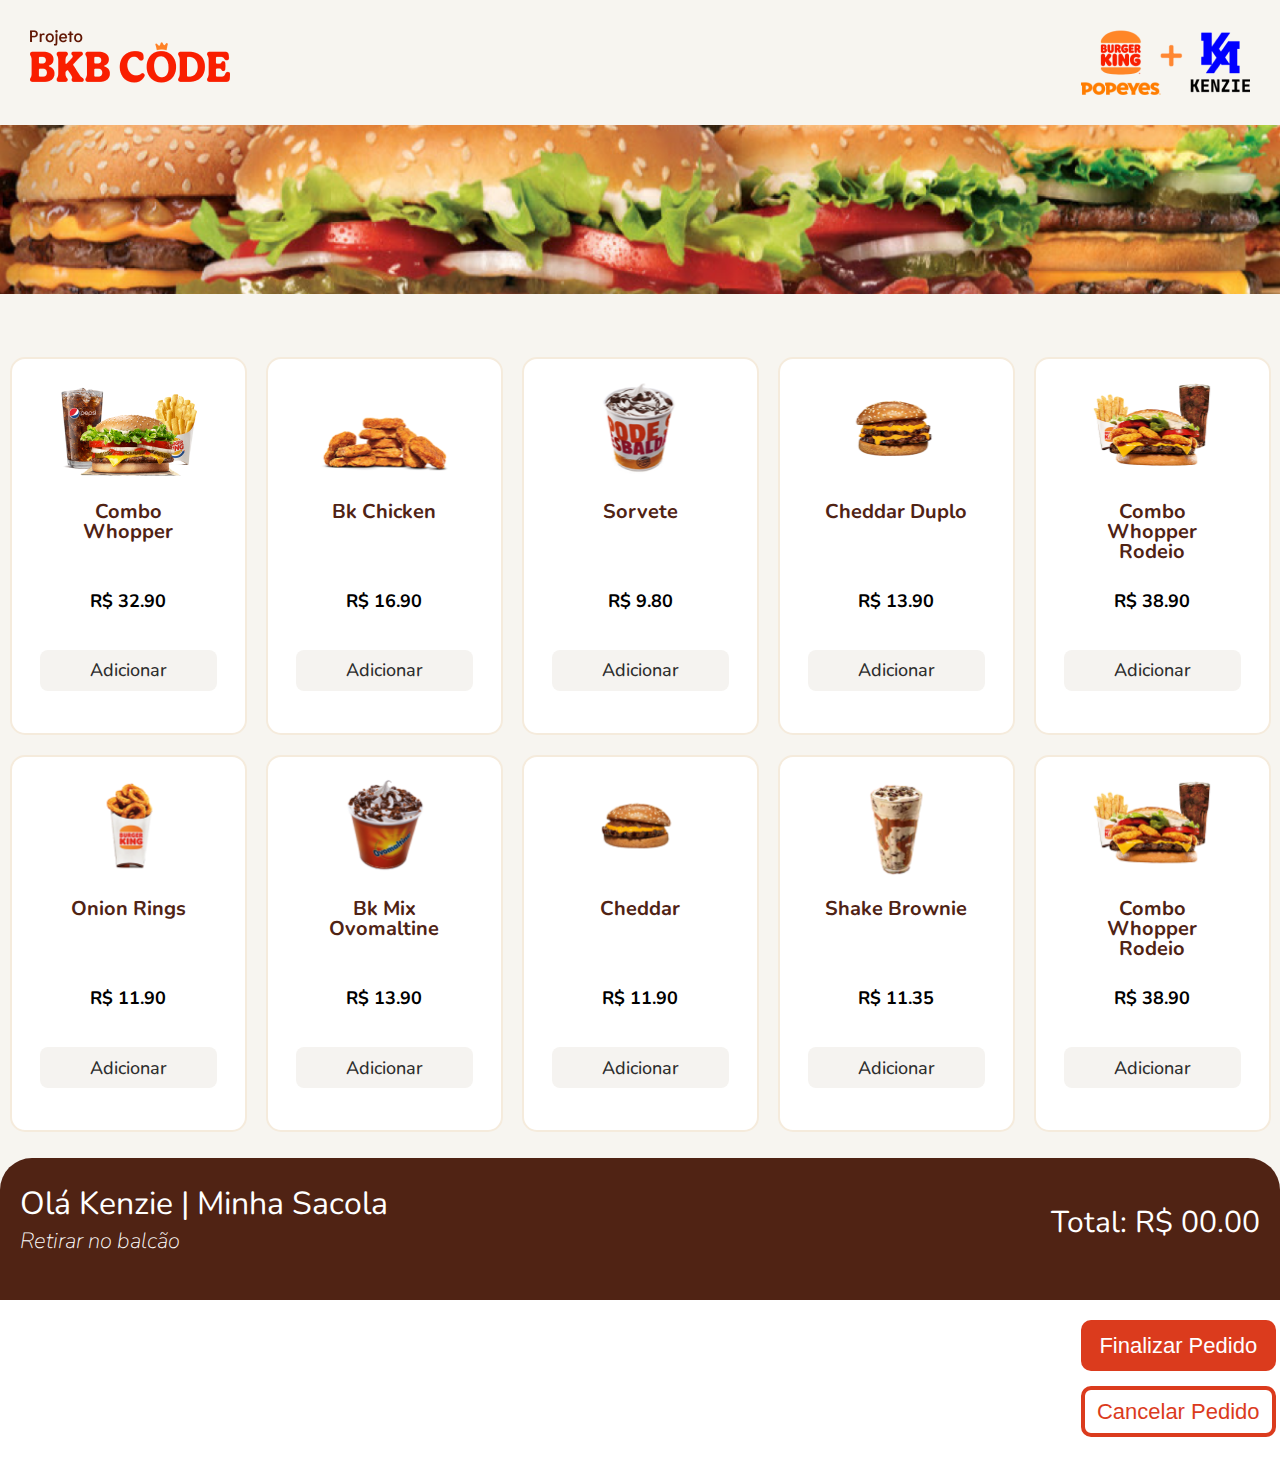
<file: index.html>
<!DOCTYPE html>
<html lang="pt-BR">
<head>
    <meta charset="UTF-8">
    <meta http-equiv="X-UA-Compatible" content="IE=edge">
    <meta name="viewport" content="width=device-width, initial-scale=1.0">
    <title>Projeto BKB CODE</title>
    <link rel="stylesheet" href="src/css/reset.css">
    <link rel="stylesheet" href="src/css/style.css">
    <link rel="preconnect" href="https://fonts.googleapis.com">
    <link rel="preconnect" href="https://fonts.gstatic.com" crossorigin>
    <link href="https://fonts.googleapis.com/css2?family=Nunito:ital,wght@0,200;0,300;0,400;0,500;0,600;0,700;1,200;1,300;1,400;1,500;1,600&display=swap" rel="stylesheet">
</head>
<body>
    <header class="container cabecalho">
        <img src="src/assets/Projeto BKB Code 1.png" alt="Logomarca Burger King, popeyes + Kenzie" width="200" height="52.58">
        <img src="src/assets/Logos 1.png" alt="Logomarca Projeto BKB CODE" width="169" height="65">
    </header>
    <section class="banner">
        <picture>
            <!-- imagem responsiva -->
            <source media="(max-width:969px)" srcset="src/assets/banner669.png" type="image/png">
            <source media="(max-width:916px)" srcset="src/assets/banner916.png" type="image/png">
            <source media="(max-width:1330px)" srcset="src/assets/banner1330.png" type="image/png">
            <img src="src/assets/banner.png" alt="Banner com imagem dos hamburgues">
        </picture>
    </section>
    <main class="container">
        <section>
            <ul class="lista-produtos fonte-nunito">
               <!--  <li class="produto">
                    <img src="src/assets/combo_whopper.png" alt="Combo Whopper" width="150" height="119.47">
                    <h2 class="nome-produto">Combo Whopper</h2>
                    <p class="preco-produto">R$ 32.90</p>
                    <button class="btn-adicionar fonte-nunito" type="button">Adicionar</button>
                </li>
                <li class="produto">
                    <img src="src/assets/bk_chicken.png" alt="Bk Chicken" width="150" height="119.47">
                    <h2 class="nome-produto">Bk Chicken</h2>
                    <p class="preco-produto">R$ 16.90</p>
                    <button class="btn-adicionar fonte-nunito" type="button">Adicionar</button>
                </li>
                <li class="produto">
                    <img src="src/assets/sorvete.png" alt="Combo Whopper" width="150" height="119.47">
                    <h2 class="nome-produto">Sorvete</h2>
                    <p class="preco-produto">R$ 9.80</p>
                    <button class="btn-adicionar fonte-nunito" type="button">Adicionar</button>
                </li>
                <li class="produto">
                    <img src="src/assets/cheddar_duplo.png" alt="Cheddar Duplo" width="150" height="119.47">
                    <h2 class="nome-produto">Cheddar Duplo</h2>
                    <p class="preco-produto">R$ 13.90</p>
                    <button class="btn-adicionar fonte-nunito" type="button">Adicionar</button>
                </li>
                <li class="produto">
                    <img src="src/assets/whopper_rodeio.png" alt="Combo Whopper Rodeio" width="150" height="119.47">
                    <h2 class="nome-produto">Combo Whopper Rodeio</h2>
                    <p class="preco-produto">R$ 38.90</p>
                    <button class="btn-adicionar fonte-nunito" type="button">Adicionar</button>
                </li>
                <li class="produto">
                    <img src="src/assets/onion_rings.png" alt="Onion Rings" width="150" height="119.47">
                    <h2 class="nome-produto">Onion Rings</h2>
                    <p class="preco-produto">R$ 11.90</p>
                    <button class="btn-adicionar fonte-nunito" type="button">Adicionar</button>
                </li>
                <li class="produto">
                    <img src="src/assets/bk_mix.png" alt="Bk Mix Ovomaltine" width="150" height="119.47">
                    <h2 class="nome-produto">Bk Mix Ovomaltine</h2>
                    <p class="preco-produto">R$ 9.25</p>
                    <button class="btn-adicionar fonte-nunito" type="button">Adicionar</button>
                </li>
                <li class="produto">
                    <img src="src/assets/cheddar.png" alt="Cheddar" width="150" height="119.47">
                    <h2 class="nome-produto">Cheddar</h2>
                    <p class="preco-produto">R$ 11.90</p>
                    <button class="btn-adicionar fonte-nunito" type="button">Adicionar</button>
                </li>
                <li class="produto">
                    <img src="src/assets/shake.png" alt="Shake Brownie" width="150" height="119.47">
                    <h2 class="nome-produto">Shake Brownie</h2>
                    <p class="preco-produto">R$ 11.35</p>
                    <button class="btn-adicionar fonte-nunito" type="button">Adicionar</button>
                </li>
                <li class="produto">
                    <img src="src/assets/whopper_rodeio.png" alt="Combo Whopper Rodeio" width="150" height="119.47">
                    <h2 class="nome-produto">Combo Whopper Rodeio</h2>
                    <p class="preco-produto">R$ 32.90</p>
                    <button class="btn-adicionar fonte-nunito" type="button">Adicionar</button>
                </li> -->
            </ul>
        </section>
    </main>
    <footer>
        <section class="secao-sacola fonte-nunito">
            <header class="cabecalho-sacola">
                <div class="informacoes-sacola container">
                    <div>
                        <h2 class="cliente">Olá Kenzie | Minha Sacola</h2>
                        <p class="retirada-produto"><em>Retirar no balcão</em></p>
                    </div>
                    <div>
                        <h2 class="total-sacola">Total: R$ 00.00</h2>
                    </div>
                </div>
            </header>
            <main>
                <div class="sacola container">
                    <div class="sacola-vazia">
                        <ul class="item-sacola">
                           <!--  <li>
                                <div class="produto-sacola adicionado-sacola">
                                    <div><img src="src/assets/combo_whopper.png" alt="Combo Whopper" width="150" height="119.47"></div>
                                    <div style="flex-grow:10">
                                        <h2 class="nome-produto-sacola" >Combo Whopper</h2>
                                    </div>
                                    <div style="flex-grow:1">
                                        <h2 class="preco-produto-sacola">R$32.90</h2>
                                    </div>
                                    <div style="flex-grow:1">
                                        <button type="button" class="btn-remover">
                                            <img src="src/assets/lixo.png" alt="remover produto da sacola" width="14" height="20">
                                        </button>
                                    </div>
                                </div>
                            </li> -->
                        </ul>
                    </div>
                    <div class="botoes">
                        <div><button type="button" class="btn-finalizar">Finalizar Pedido</button></div>
                        <div><button type="button" class="btn-cancelar">Cancelar Pedido</button></div>
                    </div>
                </div>
            </main>
        </section>
    </footer>

    <!-- modal cancelar -->
    <div id="myModal" class="modal">
        <div class="modal-content">
            <!-- <span class="close">&times;</span> -->
            <p class="mensagem-modal fonte-nunito">Deseja cancelar o pedido?</p>
            <button class="btn-nao">Não</button>
            <button class="btn-sim">Sim</button>
        </div>
    </div>
    <script src="src/js/produto.js"></script>
    <script src="src/js/script.js"></script>
    <script src="src/js/modal.js"></script>
</body>
</html>
</file>
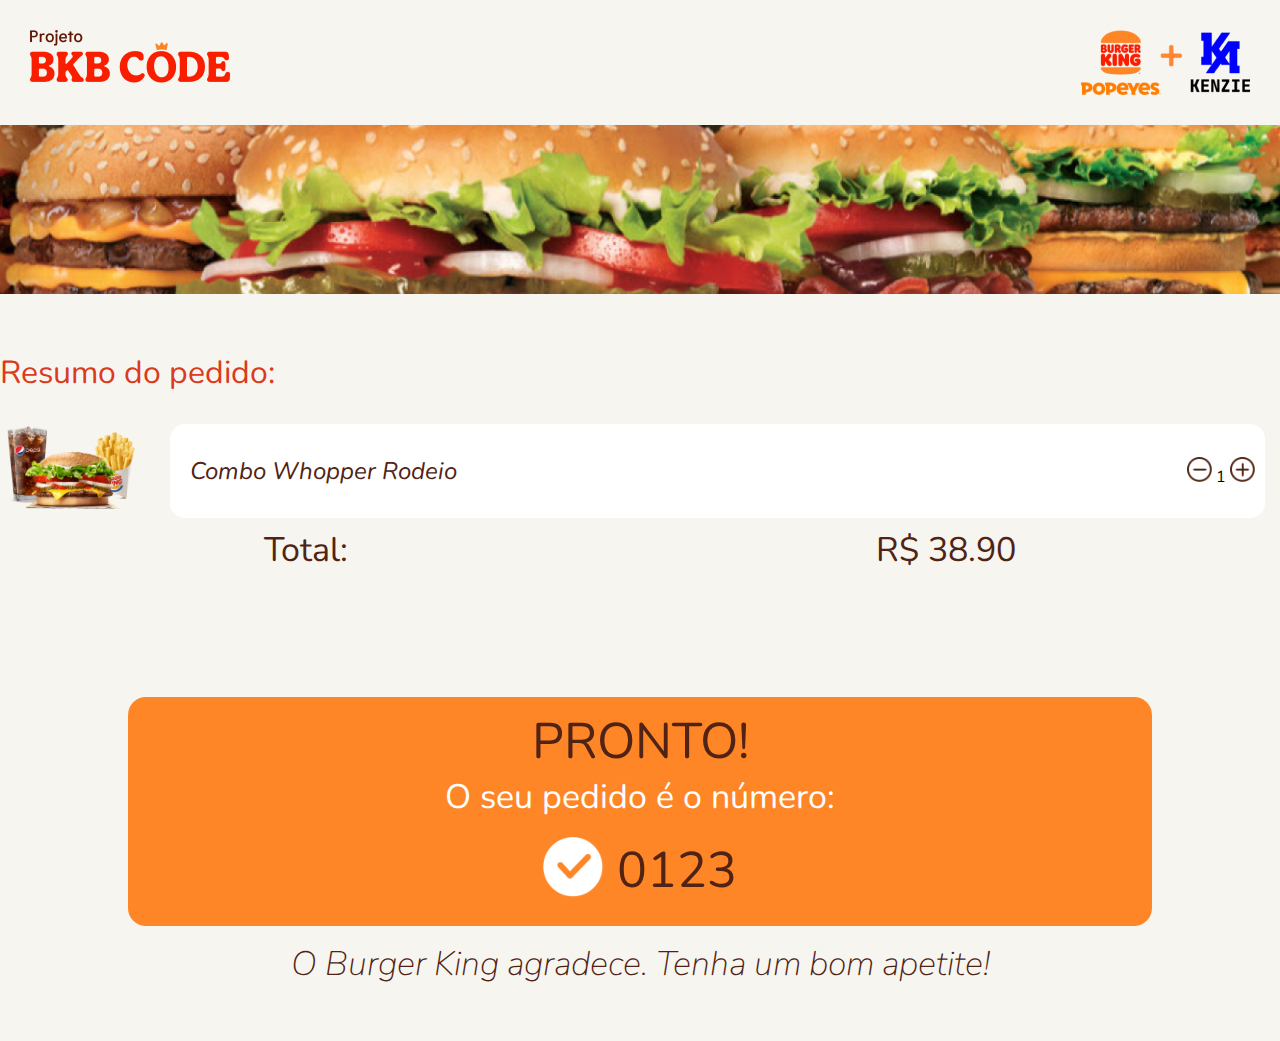
<file: finalizacao.html>
<!DOCTYPE html>
<html lang="pt-BR">
<head>
    <meta charset="UTF-8">
    <meta http-equiv="X-UA-Compatible" content="IE=edge">
    <meta name="viewport" content="width=device-width, initial-scale=1.0">
    <title>Projeto BKB CODE</title>
    <link rel="stylesheet" href="src/css/reset.css">
    <link rel="stylesheet" href="src/css/finalizacao.css">
    <link rel="preconnect" href="https://fonts.googleapis.com">
    <link rel="preconnect" href="https://fonts.gstatic.com" crossorigin>
    <link href="https://fonts.googleapis.com/css2?family=Nunito:ital,wght@0,200;0,300;0,400;0,500;0,600;0,700;1,200;1,300;1,400;1,500;1,600&display=swap" rel="stylesheet">
</head>
<body>
    <header class="container cabecalho">
        <img src="src/assets/Projeto BKB Code 1.png" alt="Logomarca Burger King, popeyes + Kenzie" width="200" height="52.58">
        <img src="src/assets/Logos 1.png" alt="Logomarca Projeto BKB CODE" width="169" height="65">
    </header>
    <section class="banner">
        <picture>
            <!-- imagem responsiva -->
            <source media="(max-width:969px)" srcset="/src/assets/banner669.png" type="image/png">
            <source media="(max-width:916px)" srcset="/src/assets/banner916.png" type="image/png">
            <source media="(max-width:1330px)" srcset="/src/assets/banner1330.png" type="image/png">
            <img src="src/assets/banner.png" alt="Banner com imagem dos humburgues">
        </picture>
    </section>
    <main class="fonte-nunito">
        <section class="container">
            <h1>Resumo do pedido:</h1>
                <ul>
                    <li>
                        <div class="pedido">
                            <div>
                                <img class="produto-imagem" src="src/assets/combo_whopper.png" alt="Combo Whopper" width="140" height="112">
                            </div>
                            <div class="pedido-produto">
                                <div>
                                    <h2>Combo Whopper Rodeio</h2>
                                </div>
                                <div class="qtd">
                                    <img class="qtd-item retirar" src="src/assets/-.png" alt="retirar um produto" width="25" height="25">
                                    <p class="qtd-item numero">1</p>
                                    <img class="qtd-item adicionar" src="src/assets/+.png" alt="acrescentar um produto" width="25" height="25">
                                </div>
                            </div>
                        </div>
                    <div class="total-compra">
                        <div>
                            <p>Total:</p>
                        </div>
                        <div>
                            <p>R$ 38.90</p>
                        </div>
                    </div>
                    </li>
                </ul>
        </section>
        <div class="pedido-pronto container">
            <h2 class="aviso-pronto"><strong>PRONTO!</strong></h2>
            <p class="aviso-pedido">O seu pedido é o número:</p>
            <img src="src/assets/check.png" alt="confirmação pronto" width="60" height="60">
            <h2 class="numero-pedido"><strong>0123</strong></h2>
        </div>
    </main>
    <footer class="container">
        <h3 class="mensagem-final fonte-nunito">O Burger King agradece. Tenha um bom apetite!</h3>
    </footer>
</body>
</html>
</file>
<file: src/css/style.css>
@charset "utf8";

body {
    background-color: #F7F5F0;
}

.fonte-nunito {
    font-family: 'Nunito';
}

.container {
    max-width: 1330px;
    margin: 0 auto;
}

.cabecalho {
    display: flex;
    justify-content: space-between;
    padding: 30px;
}

.banner img{
    width: 100%;
    margin-bottom: 60px;
}

.lista-produtos {
    display: flex;
    flex-wrap: wrap;
    justify-content: space-around;
}

.produto {
    width: 233px;
    height: 373.47px;
    text-align: center;
    border: 2px solid #F5EBDC;
    border-radius: 15px;
    background-color: white;
    margin-bottom: 20px;
}

.produto img {
    padding: 10px;
}

.produto:hover {
    border: 2px solid #FF8627;
}

.nome-produto {
    display: inline-block;
    width: 152px;
    height: 60px;
    color: #502314;
    font-weight: 700;
    font-size: 20px;
}

.preco-produto {
    font-weight: 700;
    font-size: 18px;
    margin-top: 30px;
    margin-bottom: 40px;
}

.btn-adicionar {
    width: 177px;
    height: 41px;
    background-color: #F5F3F0;
    color: #2D2D2D;
    border-radius: 8px;
    border-width: 0;
    font-size: 18px;
    font-weight: 500;
    text-align: center;  
}

.btn-adicionar:hover {
    background-color: #FF8627;
    color: white;
}

.secao-sacola {
    background-color: white;
    border-radius: 32px 32px 0 0;
    margin-top: 6px;
    padding-bottom: 30px;
}

.cabecalho-sacola {
    background-color: #502314;
    border-radius: 32px 32px 0 0;
    color: white;
    height: 142px;
}

.informacoes-sacola {
    display: flex;
    justify-content: space-between;
}

.cliente {
    font-size: 32px;
    margin: 30px 0 10px 20px;
}

.retirada-produto {
    font-size: 22px;
    font-weight: 200;
    font-style: italic;
    margin: 0 0 0 20px;
}

.total-sacola {
    font-size: 30px;
    font-weight: 400;
    text-align: center;
    margin: 50px 20px 0 0;
}

.sacola {
    display: flex;
    align-items: center;
    justify-content: space-around;
    flex-wrap: wrap;
}

.adicionado-sacola {
    margin: 20px;
    background-color: #F5F3F0;
    border-radius: 15px;
}

.sacola-vazia {
    width: 1063px;
}

.adicionado-sacola img {
    margin: 0 20px 0 20px;
}

.produto-sacola {
    display: flex;
    align-items: center;
    justify-items: stretch;
}

.nome-produto-sacola {
    color: #502314;
    font-weight: 700;
    font-size: 22px;
}

.preco-produto-sacola {
    font-weight: 700;
    font-size: 18px;
    margin-right: 10px;
}

.btn-remover {
    border-color: 0;
    height: 45px;
    margin-right: 10px;
}

.botoes {
    display: flex;
    flex-direction: column;
    justify-content: space-around;
}

.btn-finalizar {
    background-color: #DB3B1D;
    color: white;
    width: 195px;
    height: 51px;
    border-radius: 10px;
    border-width: 0;
    font-size: 22px;
    margin: 20px 0 15px 5px;
}

.btn-cancelar {
    background-color: white;
    color: #DB3B1D;
    width: 195px;
    height: 51px;
    border-radius: 10px;
    border: 4px solid #DB3B1D;
    font-size: 22px;
    margin: 0 0 0 5px;
}

 /* modal cancelar */

 .modal {
    display: none;
    position: fixed;
    z-index: 1;
    padding-top: 100px;
    left: 0;
    top: 0;
    width: 100%;
    height: 100%;
    overflow: auto;
    background-color: rgb(0, 0,0);
    background-color: rgba(0, 0, 0, 0.4);
 }

 .modal-content {
    border-radius: 10px;
    text-align: center;
    background-color: white;
    margin: auto;
    padding: 20px;
    border: 1px solid #888;
    width: 30%;
 }

 .close {
    color: #aaaaaa;
    float: right;
    font-size: 28px;
    font-weight: bold;
 }

 .close:hover,
 .close:focus {
    color: #000;
    text-decoration: none;
    cursor: pointer;
 }

 .btn-sim, .btn-nao {
    width: 177px;
    height: 41px;
    background-color: #F5F3F0;
    color: #2D2D2D;
    border-radius: 8px;
    border-width: 0;
    font-size: 18px;
    font-weight: 500;
    text-align: center;
 }

 .mensagem-modal {
    padding: 10px;
    font-size: 20px;
 }

 .btn-sim:hover {
    background-color: #FF8627;
    color: white;
}

 .btn-nao:hover {
    background-color: #FF8627;
    color: white;
}
</file>
<file: src/css/finalizacao.css>
@charset "utf8";

body {
    background-color: #F7F5F0;
}

.fonte-nunito {
    font-family: 'Nunito';
}

.container {
    max-width: 1330px;
    margin: 0 auto;
}

.cabecalho {
    display: flex;
    justify-content: space-between;
    padding: 30px;
}

.banner img{
    width: 100%;
    margin-bottom: 60px;
}

h1 {
    color: #DB3B1D;
    font-size: 32px;
}

.pedido {
    display: flex;
}

.produto-imagem {
    margin: 20px 0 0 0;
}

.pedido-produto {
    display: flex;
    justify-content: space-between;
    align-items: center;
    background-color: white;
    width: 1120px;
    height: 94px;
    margin: 35px 15px 15px 30px;
    border-radius: 15px;
}

.pedido-produto h2 {
    font-size: 24px;
    color: #502314;
    font-style: italic;
    margin-left: 20px;
    text-align: center;
}

.qtd {
    padding-right: 10px;
}

.qtd-item {
    display: inline;
}

.total-compra {
    display: flex;
    justify-content: space-around;
    font-size: 34px;
    color: #502314;
    font-weight: 400px;
}

.pedido-pronto {
    background-color:#FF8627;
    width: 80%;
    border-radius: 18px;
    margin-top: 130px;
    text-align: center;
}

.pedido-pronto img {
    padding: 20px 0 20px 0;
}

.aviso-pronto {
    font-size: 50px;
    color: #502314;
    padding: 20px 0 10px 0;
}

.aviso-pedido {
    color: white;
    font-size: 34px;
    font-weight: 400;
    line-height: 40px;
}

.numero-pedido {
    display: inline;
    position: relative;
    bottom: 30px;
    font-size: 50px;
    color: #502314;
    padding: 0 0 20px 10px;
}

.mensagem-final {
    text-align: center;
    margin: 21px 0 60px 0;
    font-style: italic;
    font-size: 34px;
    font-weight: 200;
    color: #502314;

}
</file>
